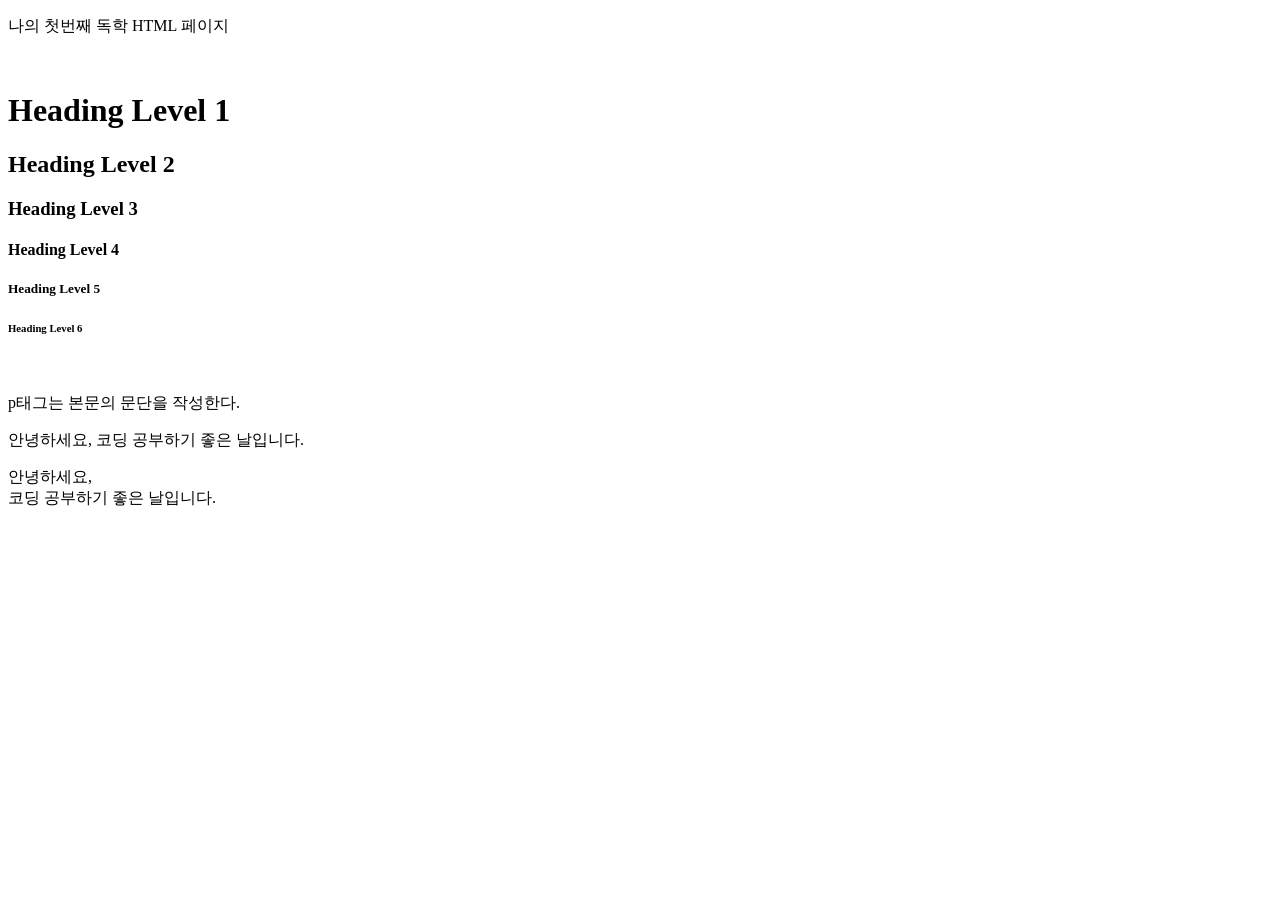
<file: 1.HTML/20220827.h1,pTag/index.html>
<!DOCTYPE html>
<html lang="en">
    <head>
        <meta charset="UTF-8">
        <meta http-equiv="X-UA-Compatible" content="IE=edge">
        <meta name="viewport" content="width=device-width, initial-scale=1.0">
        <title>My First Web Page!</title>
    </head>
    <body>
        
        <!--    웹 페이지에 표시할 내용을 적어봄    -->
        <p> 나의 첫번째 독학 HTML 페이지</p>
        <br>
        <h1>    Heading Level 1 </h1>
        <h2>    Heading Level 2 </h2>
        <h3>    Heading Level 3 </h3>
        <h4>    Heading Level 4 </h4>
        <h5>    Heading Level 5 </h5>
        <h6>    Heading Level 6 </h6>
        <br>
        <p> p태그는 본문의 문단을 작성한다.</p>
        <p>
            안녕하세요,
            코딩 공부하기 좋은 날입니다.
        </p>
        <p>
            안녕하세요,<br>
            코딩 공부하기 좋은 날입니다.
        </p>

        
    </body>
</html>
</file>
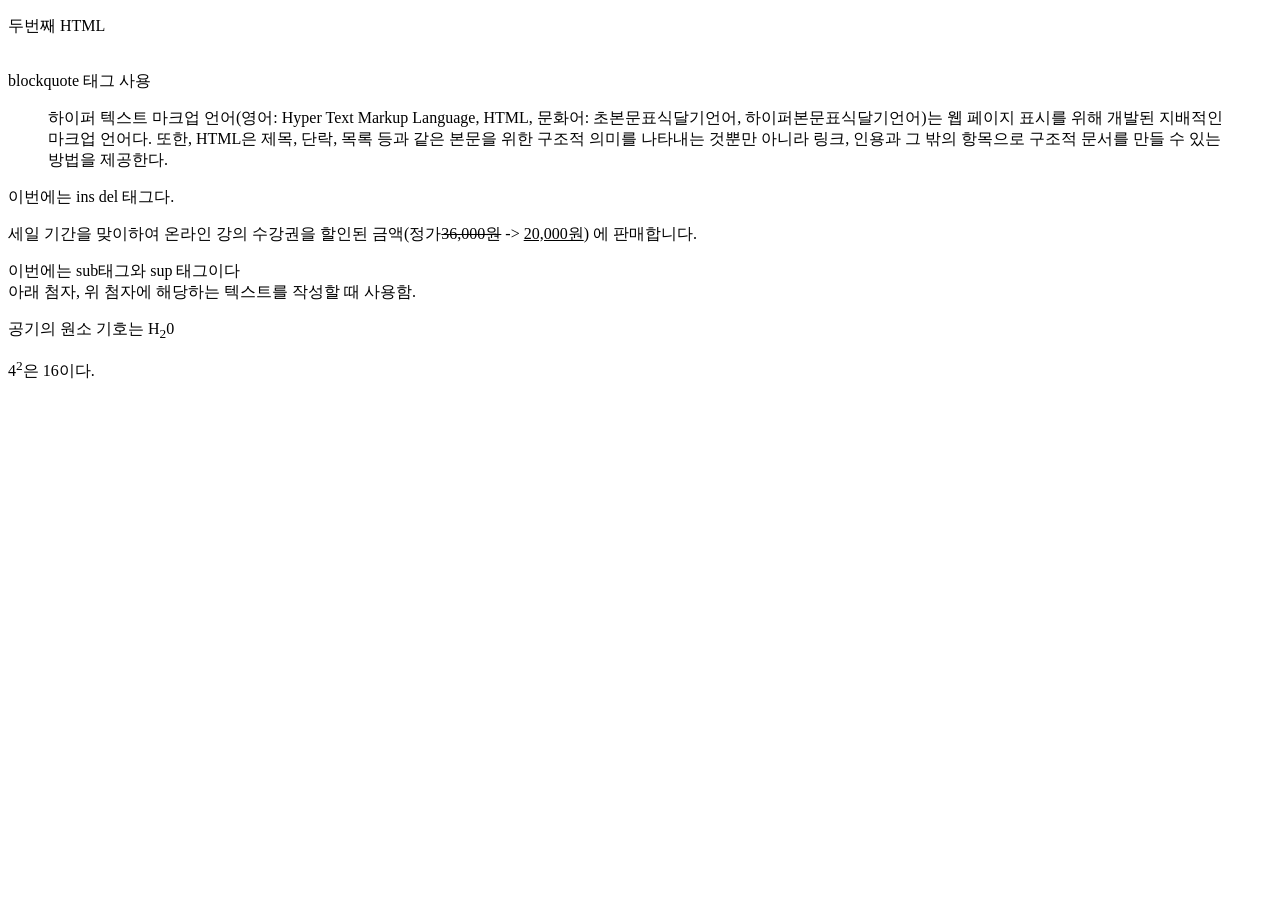
<file: 1.HTML/202208/20220828_q,span,div_1/index.html>
<!DOCTYPE html>
<html lang="en">
    <head>
        <meta charset="UTF-8">
        <meta http-equiv="X-UA-Compatible" content="IE=edge">
        <meta name="viewport" content="width=device-width, initial-scale=1.0">
        <title>2022년 8월 28일 </title>
    </head>
    <body>
        <p>두번째 HTML</p>
        <br>
        blockquote 태그 사용<br>
        <blockquote cite="https://ko.wikipedia.org/wiki/HTML">
            
            <p>
                하이퍼 텍스트 마크업 언어(영어: Hyper Text Markup Language, HTML, 문화어: 초본문표식달기언어, 하이퍼본문표식달기언어)는 
                웹 페이지 표시를 위해 개발된 지배적인 마크업 언어다. 또한, HTML은 제목, 단락, 목록 등과 같은 본문을 위한 구조적 의미를 나타내는 것뿐만 아니라 링크, 
                인용과 그 밖의 항목으로 구조적 문서를 만들 수 있는 방법을 제공한다. 

            </p>
        </blockquote>
        이번에는 ins del 태그다.<br>
        <p> 세일 기간을 맞이하여 온라인 강의 수강권을 할인된 금액(정가<del>36,000원</del> -> <ins>20,000원</ins>) 에 판매합니다.</p>

        이번에는 sub태그와 sup 태그이다<br>
        아래 첨자, 위 첨자에 해당하는 텍스트를 작성할 때 사용함.<br>
        <p>공기의 원소 기호는 H<sub>2</sub>0</p>
        <p>4<sup>2</sup>은 16이다.</p>
    </body>
</html>
</file>
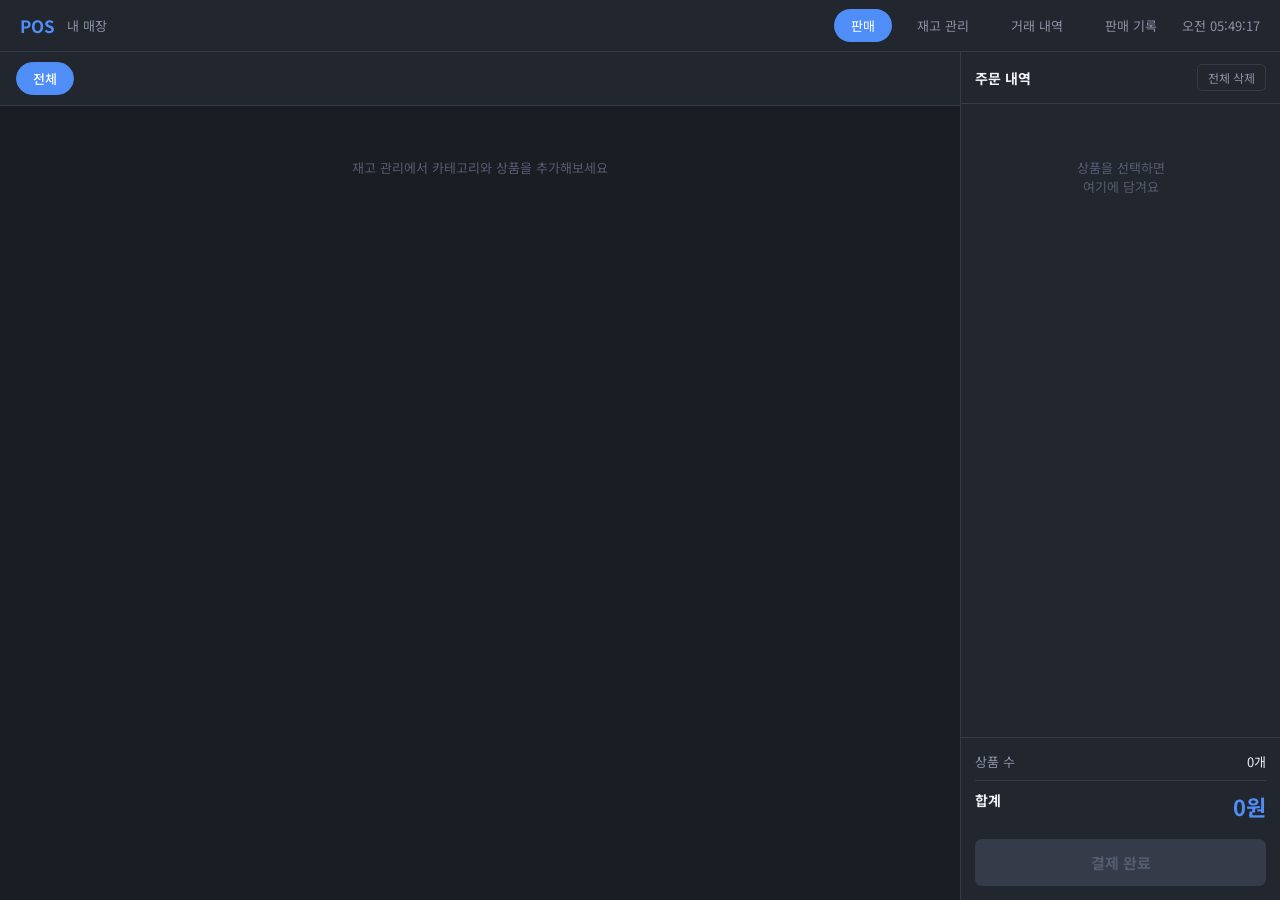
<file: SoloProject/pos-split-v3/pos-split-v3/index.html>
<!DOCTYPE html>
<html lang="ko">
<head>
<meta charset="UTF-8">
<meta name="viewport" content="width=device-width, initial-scale=1.0">
<title>POS 시스템</title>
<link rel="stylesheet" href="style.css">
</head>
<body>

<!-- 헤더 -->
<div class="header">
  <div style="display:flex;align-items:center;gap:12px">
    <span class="logo">POS</span>
    <span style="font-size:13px;color:var(--muted)">내 매장</span>
  </div>
  <div style="display:flex;align-items:center;gap:8px">
    <button class="htab active" onclick="switchView('sell')">판매</button>
    <button class="htab" onclick="switchView('inventory')">재고 관리</button>
    <button class="htab" id="htab-cancel" onclick="switchView('cancel')">거래 내역</button>
    <button class="htab" onclick="switchView('history')">판매 기록</button>
    <span class="clock" id="clock"></span>
  </div>
</div>

<!-- ══ 판매 뷰 ══ -->
<div class="main" id="view-sell" style="display:grid">
  <div class="left-panel">
    <div class="cat-bar" id="cat-bar"></div>
    <div class="product-area" id="product-area"></div>
  </div>
  <div class="order-panel">
    <div class="order-hdr">
      <span class="order-title">주문 내역</span>
      <button class="btn-clr" onclick="clearCart()">전체 삭제</button>
    </div>
    <div class="order-list" id="order-list"><div class="oempty">상품을 선택하면<br>여기에 담겨요</div></div>
    <div class="order-footer">
      <div class="srow"><span class="slabel">상품 수</span><span class="sval" id="item-count">0개</span></div>
      <hr class="dv">
      <div class="srow total"><span class="slabel">합계</span><span class="sval" id="total-amount">0원</span></div>
      <button class="btn-pay" id="btn-pay" onclick="openPayModal()" disabled>결제 완료</button>
    </div>
  </div>
</div>

<!-- ══ 재고 관리 뷰 ══ -->
<div class="view" id="view-inventory">
  <div class="sec-title">카테고리 관리</div>
  <div class="card">
    <div style="display:grid;grid-template-columns:1fr auto;gap:10px;align-items:flex-end;margin-bottom:10px">
      <div class="field"><label>카테고리 이름</label><input type="text" id="inp-cat-name" placeholder="예: 음료, 음식, 디저트"></div>
      <button class="btn-add" onclick="addCategory()" style="height:38px">+ 추가</button>
    </div>
    <div style="margin-bottom:8px">
      <div style="font-size:12px;color:var(--muted);margin-bottom:6px">색상 선택</div>
      <div class="swatch-row" id="swatch-row"></div>
    </div>
    <div class="cat-mgr-grid" id="cat-mgr-grid"></div>
  </div>
  <div class="sec-title">상품 등록</div>
  <div class="card">
    <div class="form-row3">
      <div class="field"><label>상품명</label><input type="text" id="inp-name" placeholder="예: 아메리카노"></div>
      <div class="field"><label>가격 (원)</label><input type="number" id="inp-price" placeholder="3000" min="0"></div>
      <div class="field">
        <label>수량</label>
        <div style="display:flex;gap:6px;align-items:center">
          <input type="number" id="inp-stock" placeholder="50" min="0" style="flex:1">
          <button id="inf-toggle" onclick="toggleInfNew()" title="무한 재고로 설정"
            style="padding:6px 10px;border:1px solid var(--border);border-radius:var(--radius-sm);background:var(--surface2);color:var(--muted);font-size:14px;cursor:pointer;white-space:nowrap;font-family:inherit;transition:all .15s;height:38px">
            ∞
          </button>
        </div>
      </div>
    </div>
    <div style="margin-bottom:12px">
      <div style="font-size:12px;color:var(--muted)">카테고리 선택</div>
      <div class="cat-sel-grid" id="cat-sel-grid"><span style="font-size:13px;color:var(--hint)">먼저 카테고리를 만들어주세요</span></div>
    </div>
    <div style="display:flex;align-items:flex-end;gap:10px">
      <div class="field"><label>이모지</label><button class="emoji-btn" id="emoji-btn" onclick="togglePicker(event)">☕</button></div>
      <button class="btn-add" onclick="addProduct()">+ 상품 등록</button>
    </div>
  </div>
  <div class="sec-title">전체 상품 목록</div>
  <table class="prod-table">
    <thead><tr><th></th><th>상품명</th><th>카테고리</th><th>가격</th><th>재고</th><th>수량 수정</th><th>수정</th><th>삭제</th></tr></thead>
    <tbody id="inv-tbody"></tbody>
  </table>
</div>

<!-- ══ 거래 내역 뷰 ══ -->
<div class="view" id="view-cancel">
  <div style="display:flex;justify-content:space-between;align-items:flex-end;flex-wrap:wrap;gap:10px;margin-bottom:1rem">
    <div>
      <div class="sec-title" style="margin-bottom:4px">거래 내역</div>
      <div style="font-size:13px;color:var(--muted)">블록을 클릭하면 상세 내역 및 취소 기능을 사용할 수 있어요</div>
    </div>
    <div style="display:flex;gap:8px;align-items:center;flex-wrap:wrap">
      <input type="date" class="date-input" id="cancel-filter-date" onchange="renderCancelView()" style="font-size:13px">
      <div style="display:flex;gap:4px">
        <button class="period-btn active" id="cfa" onclick="setCancelFilter('all',this)">전체</button>
        <button class="period-btn" id="cfn" onclick="setCancelFilter('active',this)">정상</button>
        <button class="period-btn" id="cfc" onclick="setCancelFilter('cancelled',this)">취소됨</button>
      </div>
    </div>
  </div>
  <div id="cancel-summary" style="display:flex;gap:10px;margin-bottom:1.25rem;flex-wrap:wrap"></div>
  <div id="cancel-list"></div>
</div>

<!-- ══ 거래 상세 팝업 ══ -->
<div class="cancel-modal-overlay" id="tx-detail-modal" style="z-index:1300">
  <div class="cancel-modal" style="width:440px;max-height:88vh;overflow-y:auto;text-align:left;padding:1.5rem">
    <!-- 헤더 -->
    <div style="display:flex;justify-content:space-between;align-items:flex-start;margin-bottom:1rem">
      <div>
        <div style="font-size:16px;font-weight:700;color:var(--text)">거래 상세</div>
        <div style="font-size:12px;color:var(--muted);margin-top:3px" id="txd-time"></div>
      </div>
      <button onclick="closeTxDetail()" style="font-size:20px;color:var(--muted);background:none;border:none;cursor:pointer;line-height:1;padding:2px 6px">✕</button>
    </div>
    <!-- 상태 + 거래금액 -->
    <div style="display:flex;align-items:center;justify-content:space-between;padding-bottom:1rem;margin-bottom:1rem;border-bottom:1px solid var(--border)">
      <div id="txd-status"></div>
      <div style="text-align:right">
        <div style="font-size:11px;color:var(--muted);margin-bottom:2px">거래 금액</div>
        <div style="font-size:20px;font-weight:700;color:var(--accent)" id="txd-total-amt"></div>
      </div>
    </div>
    <!-- 안내 -->
    <div id="txd-guide" style="font-size:12px;color:var(--muted);margin-bottom:10px">
      ☑ 상품을 체크하면 수량 조절 후 일부만 취소할 수 있어요
    </div>
    <!-- 상품 목록 -->
    <div id="txd-items" style="margin-bottom:1rem"></div>
    <!-- 선택 취소 금액 바 -->
    <div class="txd-sel-bar" id="txd-sel-bar">
      <div>
        <div style="font-size:11px;color:var(--danger);margin-bottom:2px">취소 예정 금액</div>
        <div style="font-size:16px;font-weight:700;color:var(--danger)" id="txd-cancel-amt">0원</div>
      </div>
      <div style="font-size:12px;color:var(--muted)" id="txd-cancel-cnt"></div>
    </div>
    <!-- 버튼 -->
    <div id="txd-actions"></div>
  </div>
</div>

<!-- ══ 판매 기록 뷰 ══ -->

<div class="view" id="view-history">

  <!-- 상단 요약 통계 -->
  <div class="stat-grid" id="stat-grid"></div>

  <!-- 기간 필터 -->
  <div class="flex-btw" style="align-items:flex-end">
    <div class="filter-bar" style="margin-bottom:0;flex-wrap:nowrap">
      <button class="period-btn active" onclick="setPeriod('all',this)">전체</button>
      <button class="period-btn" onclick="setPeriod('today',this)">오늘</button>
      <button class="period-btn" onclick="setPeriod('week',this)">이번 주</button>
      <button class="period-btn" onclick="setPeriod('month',this)">이번 달</button>
      <button class="period-btn" onclick="setPeriod('custom',this)">직접 선택</button>
    </div>
    <button class="btn-export" onclick="exportCSV()">CSV 내보내기</button>
  </div>

  <!-- 직접 날짜 선택 -->
  <div id="custom-range" style="display:none;margin-top:10px;display:flex;align-items:center;gap:8px;flex-wrap:wrap">
    <div class="field" style="margin:0"><label>시작일</label><input type="date" class="date-input" id="date-from"></div>
    <span style="color:var(--muted);margin-top:18px">~</span>
    <div class="field" style="margin:0"><label>종료일</label><input type="date" class="date-input" id="date-to"></div>
    <button class="btn-add" style="margin-top:18px" onclick="applyCustomRange()">적용</button>
  </div>

  <div style="margin-top:1.25rem">
    <!-- 일자별 테이블 -->
    <div class="sec-title">일자별 판매 현황</div>
    <table class="day-table" id="day-table">
      <thead>
        <tr>
          <th style="width:36px"></th>
          <th>날짜</th>
          <th>거래 건수</th>
          <th>판매 수량</th>
          <th>매출</th>
          <th>비율</th>
        </tr>
      </thead>
      <tbody id="day-tbody"></tbody>
    </table>
  </div>
</div>

<!-- 이모지 피커 -->
<div class="emoji-picker" id="emoji-picker"></div>

<!-- 상품 수정 모달 -->
<div class="edit-modal-overlay" id="edit-modal-overlay">
  <div class="edit-modal">
    <div class="edit-modal-title">
      <span>상품 수정</span>
      <button class="edit-modal-close" onclick="closeEditModal()">✕</button>
    </div>
    <div class="edit-field">
      <label>이모지</label>
      <div class="edit-emoji-row">
        <button class="emoji-btn" id="edit-emoji-btn" onclick="togglePickerEdit(event)">☕</button>
        <span style="font-size:12px;color:var(--muted)">클릭해서 변경</span>
      </div>
    </div>
    <div class="edit-field">
      <label>상품명</label>
      <input type="text" id="edit-name" placeholder="상품명">
    </div>
    <div class="edit-field">
      <label>가격 (원)</label>
      <input type="number" id="edit-price" placeholder="0" min="0">
    </div>
    <div class="edit-field">
      <label>재고 수량</label>
      <div style="display:flex;gap:6px;align-items:center">
        <input type="number" id="edit-stock" placeholder="0" min="0" style="flex:1">
        <button class="inf-toggle-edit" id="edit-inf-btn" onclick="toggleInfEdit()">∞ 무제한</button>
      </div>
    </div>
    <div class="edit-field">
      <label>카테고리</label>
      <div class="edit-cat-grid" id="edit-cat-grid"></div>
    </div>
    <div class="edit-actions">
      <button class="btn-cancel-edit" onclick="closeEditModal()">취소</button>
      <button class="btn-save" onclick="saveProductEdit()">저장</button>
    </div>
  </div>
</div>

<!-- 결제 모달 -->
<div class="modal-overlay" id="pay-modal">
  <div class="modal">
    <div class="modal-icon">✅</div>
    <div class="modal-title">결제 완료</div>
    <div class="modal-amount" id="modal-amount"></div>
    <div class="modal-items" id="modal-items"></div>
    <button class="btn-mc" onclick="closeModal()">확인</button>
    <button class="btn-mc-cancel" onclick="openCancelFromPayModal()">🚫 방금 결제 취소</button>
  </div>
</div>

<!-- 취소 확인 모달 -->
<div class="cancel-modal-overlay" id="cancel-modal">
  <div class="cancel-modal">
    <div class="cancel-icon">🚫</div>
    <div class="cancel-title">결제를 취소할까요?</div>
    <div class="cancel-desc">취소하면 재고가 복구되고<br>판매 기록에 [취소]로 표시돼요</div>
    <div class="cancel-amount" id="cancel-amount"></div>
    <div class="cancel-items" id="cancel-items"></div>
    <div class="cancel-actions">
      <button class="btn-no" onclick="closeCancelModal()">돌아가기</button>
      <button class="btn-yes" onclick="confirmCancel()">취소 확정</button>
    </div>
  </div>
</div>
<div class="toast" id="toast"></div>

<script src="data.js"></script>
<script src="app.js"></script>
</body>
</html>
</file>
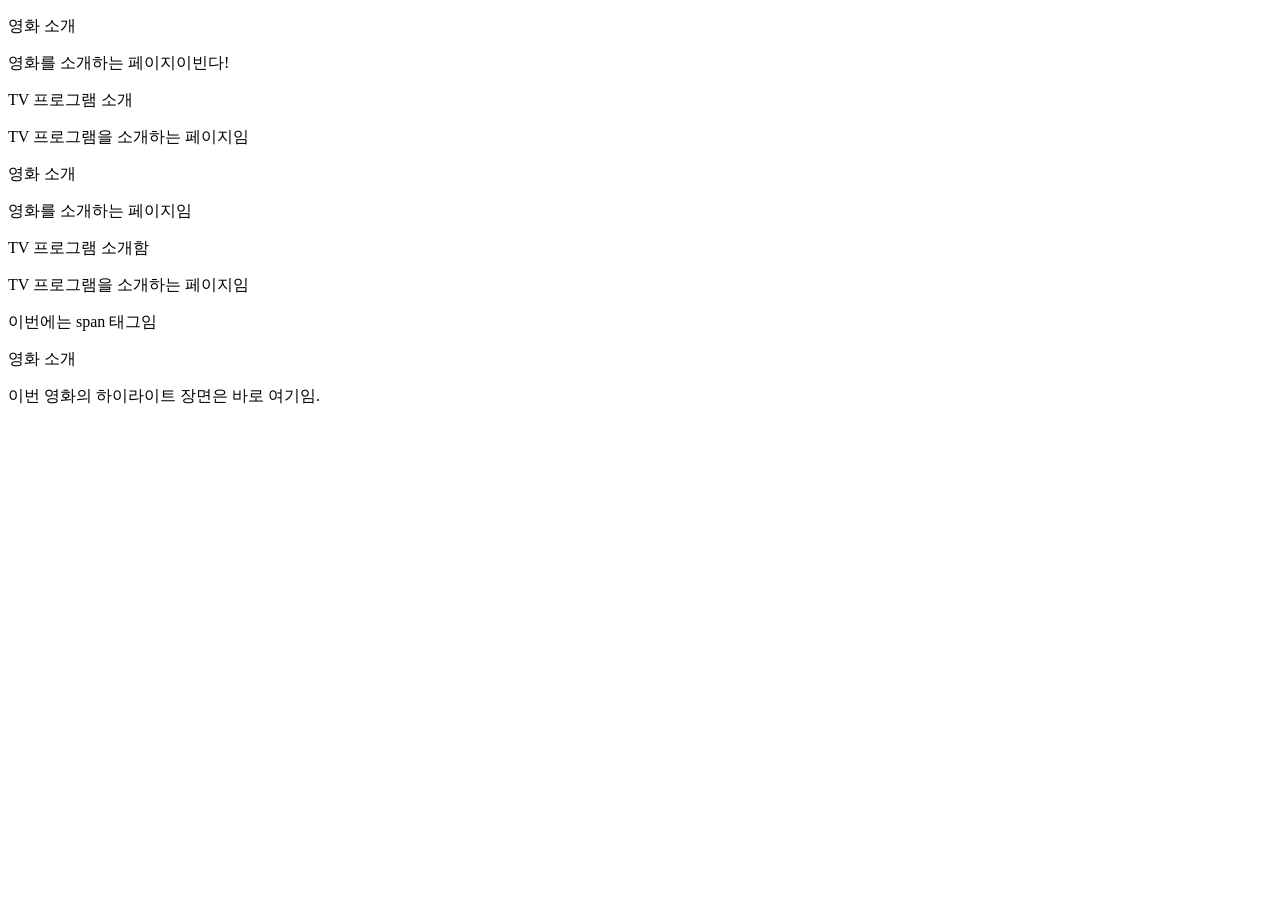
<file: 1.HTML/202208/20220828_q,span,div_1/index1.html>
<!DOCTYPE html>
<html lang="en">
    <head>
        <meta charset="UTF-8">
        <meta http-equiv="X-UA-Compatible" content="IE=edge">
        <meta name="viewport" content="width=device-width, initial-scale=1.0">
        <title>DIV</title>
    </head>
    <body>
        <p>영화 소개</p>
        <p>영화를 소개하는 페이지이빈다!</p>
        <p>TV 프로그램 소개</p>
        <p>TV 프로그램을 소개하는 페이지임</p>

        <div class = "movie">
            <p> 영화 소개</p>
            <p> 영화를 소개하는 페이지임</p>
        </div>
        <div class = "tv">
            <p>TV 프로그램 소개함</p>
            <p>TV 프로그램을 소개하는 페이지임</p>
        </div>

        이번에는 span 태그임<br>
        <p> 영화 소개</p>
        <p>이번 영화의 <span>하이라이트</span> 장면은 바로 여기임.</p>
    </body>
</html>
</file>
<file: SoloProject/pos-split-v3/pos-split-v3/style.css>
@import url('https://fonts.googleapis.com/css2?family=Noto+Sans+KR:wght@400;500;700&display=swap');
  *,*::before,*::after{box-sizing:border-box;margin:0;padding:0}
  :root{
    --bg:#1a1d23;--surface:#22262f;--surface2:#2a2f3a;--border:#353b49;
    --text:#f0f2f5;--muted:#8b92a5;--hint:#555d70;
    --accent:#4f8ef7;--accent2:#3a6fd6;
    --danger:#e05a5a;--success:#4caf7d;--amber:#f0a04a;
    --radius:10px;--radius-sm:7px;
  }
  body{font-family:'Noto Sans KR',sans-serif;background:var(--bg);color:var(--text);font-size:14px;height:100vh;overflow:hidden;display:flex;flex-direction:column}

  /* ── 헤더 ── */
  .header{display:flex;align-items:center;justify-content:space-between;padding:0 1.25rem;height:52px;background:var(--surface);border-bottom:1px solid var(--border);flex-shrink:0}
  .logo{font-size:17px;font-weight:700;color:var(--accent)}
  .htab{padding:6px 16px;border-radius:20px;font-size:13px;cursor:pointer;border:1px solid transparent;color:var(--muted);background:none;font-family:inherit;transition:all .15s}
  .htab:hover{color:var(--text);border-color:var(--border)}
  .htab.active{background:var(--accent);color:#fff}
  .clock{font-size:13px;color:var(--muted);min-width:75px;text-align:right}

  /* ── 판매 뷰 ── */
  .main{display:grid;grid-template-columns:1fr 320px;flex:1;min-height:0;overflow:hidden}
  .left-panel{display:flex;flex-direction:column;overflow:hidden}
  .cat-bar{display:flex;gap:6px;padding:10px 1rem;background:var(--surface);border-bottom:1px solid var(--border);overflow-x:auto;flex-shrink:0;scrollbar-width:none;align-items:center}
  .cat-bar::-webkit-scrollbar{display:none}
  .ctab{padding:6px 16px;border-radius:20px;font-size:13px;cursor:pointer;border:1px solid var(--border);background:var(--surface2);color:var(--muted);font-family:inherit;white-space:nowrap;flex-shrink:0;transition:all .15s}
  .ctab:hover{color:var(--text);border-color:var(--muted)}
  .ctab.active{color:#fff;font-weight:500}
  .product-area{flex:1;overflow-y:auto;padding:1.25rem;scrollbar-width:thin;scrollbar-color:var(--border) transparent}
  .cat-block{margin-bottom:2rem}
  .cat-block-hdr{display:flex;align-items:center;gap:10px;margin-bottom:12px}
  .cat-block-label{font-size:12px;font-weight:700;letter-spacing:.6px;text-transform:uppercase;white-space:nowrap}
  .cat-block-line{flex:1;height:1px}
  .cat-block-cnt{font-size:11px;color:var(--hint);background:var(--surface2);padding:2px 8px;border-radius:20px;white-space:nowrap}
  .pgrid{display:grid;grid-template-columns:repeat(auto-fill,minmax(138px,1fr));gap:10px}
  .pcard{background:var(--surface);border:1px solid var(--border);border-radius:var(--radius);cursor:pointer;overflow:hidden;position:relative;transition:border-color .15s,background .15s,transform .1s;display:flex;flex-direction:column}
  .pcard:hover{border-color:var(--accent);background:var(--surface2)}
  .pcard:active{transform:scale(.97)}
  .pcard.out{opacity:.4;cursor:not-allowed;pointer-events:none}
  .pcard-emoji{height:78px;background:var(--surface2);display:flex;align-items:center;justify-content:center;font-size:32px;border-bottom:1px solid var(--border)}
  .pcard-info{padding:10px 10px 12px}
  .pcard-name{font-size:13px;font-weight:500;margin-bottom:3px;line-height:1.3}
  .pcard-price{font-size:14px;font-weight:700;color:var(--accent)}
  .pbadge{position:absolute;top:6px;right:6px;font-size:11px;padding:2px 7px;border-radius:20px;font-weight:500}
  .b-ok{background:rgba(76,175,125,.18);color:var(--success)}
  .b-low{background:rgba(240,160,74,.18);color:var(--amber)}
  .b-out{background:rgba(224,90,90,.18);color:var(--danger)}
  .cat-empty{grid-column:1/-1;color:var(--hint);font-size:13px;padding:1rem 0;text-align:center}

  /* ── 주문 패널 ── */
  .order-panel{background:var(--surface);border-left:1px solid var(--border);display:flex;flex-direction:column;overflow:hidden}
  .order-hdr{padding:12px 14px;border-bottom:1px solid var(--border);flex-shrink:0;display:flex;align-items:center;justify-content:space-between}
  .order-title{font-size:14px;font-weight:700}
  .btn-clr{font-size:12px;color:var(--muted);cursor:pointer;background:none;border:1px solid var(--border);border-radius:5px;padding:4px 10px;font-family:inherit}
  .btn-clr:hover{color:var(--danger);border-color:var(--danger)}
  .order-list{flex:1;overflow-y:auto;padding:6px 0;scrollbar-width:thin;scrollbar-color:var(--border) transparent}
  .oempty{text-align:center;color:var(--hint);font-size:13px;padding:3rem 1rem}
  .oitem{display:flex;align-items:center;gap:6px;padding:8px 12px;border-bottom:1px solid var(--border);transition:background .1s}
  .oitem:hover{background:var(--surface2)}
  .oi-name{flex:1;font-size:13px;line-height:1.3}
  .qctrl{display:flex;align-items:center;gap:4px}
  .qbtn{width:24px;height:24px;border-radius:6px;border:1px solid var(--border);background:var(--surface2);color:var(--text);font-size:15px;cursor:pointer;display:flex;align-items:center;justify-content:center;transition:all .1s;line-height:1}
  .qbtn:hover{background:var(--accent);border-color:var(--accent);color:#fff}
  .qnum{font-size:13px;font-weight:700;min-width:20px;text-align:center}
  .oi-price{font-size:12px;font-weight:500;min-width:52px;text-align:right}
  .oi-del{font-size:14px;color:var(--hint);cursor:pointer;margin-left:2px}
  .oi-del:hover{color:var(--danger)}
  .order-footer{border-top:1px solid var(--border);padding:14px;flex-shrink:0}
  .srow{display:flex;justify-content:space-between;margin-bottom:5px}
  .slabel{font-size:13px;color:var(--muted)}
  .sval{font-size:13px}
  .srow.total .slabel{font-size:14px;font-weight:700;color:var(--text)}
  .srow.total .sval{font-size:22px;font-weight:700;color:var(--accent)}
  hr.dv{border:none;border-top:1px solid var(--border);margin:9px 0}
  .btn-pay{width:100%;padding:13px;background:var(--accent);color:#fff;border:none;border-radius:var(--radius-sm);font-size:15px;font-weight:700;cursor:pointer;font-family:inherit;transition:background .15s,transform .1s;margin-top:12px}
  .btn-pay:hover{background:var(--accent2)}
  .btn-pay:active{transform:scale(.98)}
  .btn-pay:disabled{background:var(--border);color:var(--hint);cursor:not-allowed;transform:none}

  /* ── 공통 뷰 ── */
  .view{display:none;flex:1;overflow-y:auto;padding:1.25rem;scrollbar-width:thin;scrollbar-color:var(--border) transparent}
  .view.active{display:block}
  .sec-title{font-size:15px;font-weight:700;margin-bottom:1rem}
  .flex-btw{display:flex;justify-content:space-between;align-items:center;margin-bottom:1rem}
  .card{background:var(--surface);border:1px solid var(--border);border-radius:var(--radius);padding:1.25rem;margin-bottom:1.25rem}

  /* ── 재고 관리 ── */
  .form-row3{display:grid;grid-template-columns:2fr 1fr 1fr;gap:10px;margin-bottom:10px}
  .field label{display:block;font-size:12px;color:var(--muted);margin-bottom:5px}
  .field input,.field select{width:100%;padding:9px 10px;border:1px solid var(--border);border-radius:var(--radius-sm);font-size:14px;background:var(--surface2);color:var(--text);outline:none;font-family:inherit;transition:border-color .15s}
  .field input:focus,.field select:focus{border-color:var(--accent)}
  .swatch-row{display:flex;gap:6px;flex-wrap:wrap}
  .swatch{width:22px;height:22px;border-radius:50%;cursor:pointer;border:2px solid transparent;transition:border-color .1s,transform .1s}
  .swatch:hover{transform:scale(1.15)}
  .swatch.sel{border-color:#fff}
  .cat-sel-grid{display:flex;flex-wrap:wrap;gap:6px;margin-top:8px}
  .csbtn{padding:5px 14px;border-radius:20px;border:1px solid var(--border);background:var(--surface2);color:var(--muted);font-size:12px;cursor:pointer;font-family:inherit;white-space:nowrap;transition:all .15s;display:flex;align-items:center;gap:5px}
  .csbtn:hover{border-color:var(--muted);color:var(--text)}
  .csbtn.sel{color:#fff;border-color:transparent;font-weight:500}
  .cdot{width:8px;height:8px;border-radius:50%;flex-shrink:0}
  .emoji-btn{font-size:24px;width:44px;height:38px;border:1px solid var(--border);border-radius:var(--radius-sm);background:var(--surface2);cursor:pointer;display:flex;align-items:center;justify-content:center;flex-shrink:0}
  .emoji-btn:hover{border-color:var(--accent)}
  .emoji-picker{position:fixed;background:var(--surface2);border:1px solid var(--border);border-radius:var(--radius);padding:10px;z-index:999;display:none;grid-template-columns:repeat(8,1fr);gap:4px;box-shadow:0 8px 32px rgba(0,0,0,.5);max-width:280px}
  .emoji-picker.show{display:grid}
  .ep-item{font-size:22px;cursor:pointer;padding:4px;border-radius:5px;text-align:center}
  .ep-item:hover{background:var(--border)}
  .btn-add{padding:9px 20px;background:var(--accent);color:#fff;border:none;border-radius:var(--radius-sm);font-size:14px;font-weight:500;cursor:pointer;font-family:inherit}
  .btn-add:hover{background:var(--accent2)}
  .cat-mgr-grid{display:grid;grid-template-columns:repeat(auto-fill,minmax(170px,1fr));gap:8px;margin-top:12px}
  .cmcard{background:var(--surface2);border:1px solid var(--border);border-radius:var(--radius-sm);padding:10px 12px;display:flex;align-items:center;gap:8px}
  .cmdot{width:10px;height:10px;border-radius:50%;flex-shrink:0}
  .cmname{flex:1;font-size:13px;font-weight:500}
  .cmcnt{font-size:11px;color:var(--muted)}
  .btn-delcat{font-size:12px;color:var(--hint);cursor:pointer;background:none;border:none;font-family:inherit;padding:2px 5px}
  .btn-delcat:hover{color:var(--danger)}
  .prod-table{width:100%;border-collapse:collapse}
  .prod-table th{text-align:left;font-size:12px;color:var(--muted);font-weight:500;padding:7px 10px;border-bottom:1px solid var(--border);white-space:nowrap}
  .prod-table td{padding:9px 10px;border-bottom:1px solid var(--border);font-size:13px}
  .prod-table tr:hover td{background:var(--surface2)}
  .tbl-input{width:68px;padding:5px 7px;border:1px solid var(--border);border-radius:5px;background:var(--surface2);color:var(--text);font-size:13px;font-family:inherit;outline:none}
  .tbl-input:focus{border-color:var(--accent)}
  .btn-del{font-size:12px;color:var(--hint);cursor:pointer;background:none;border:none;font-family:inherit;padding:3px 6px}
  .btn-del:hover{color:var(--danger)}
  .cat-pill{font-size:11px;padding:2px 9px;border-radius:20px;font-weight:500;display:inline-flex;align-items:center;gap:4px}
  .btn-edit{font-size:12px;color:var(--accent);cursor:pointer;background:none;border:1px solid var(--accent);border-radius:5px;font-family:inherit;padding:3px 9px;transition:all .15s}
  .btn-edit:hover{background:var(--accent);color:#fff}
  /* 수정 모달 */
  .edit-modal-overlay{position:fixed;inset:0;background:rgba(0,0,0,.65);z-index:1100;display:none;align-items:center;justify-content:center}
  .edit-modal-overlay.show{display:flex}
  .edit-modal{background:var(--surface2);border:1px solid var(--border);border-radius:14px;padding:1.5rem;width:420px;max-width:95vw;max-height:90vh;overflow-y:auto}
  .edit-modal-title{font-size:16px;font-weight:700;margin-bottom:1.25rem;display:flex;align-items:center;justify-content:space-between}
  .edit-modal-close{font-size:20px;color:var(--muted);cursor:pointer;background:none;border:none;line-height:1}
  .edit-modal-close:hover{color:var(--text)}
  .edit-field{margin-bottom:12px}
  .edit-field label{display:block;font-size:12px;color:var(--muted);margin-bottom:5px}
  .edit-field input{width:100%;padding:9px 10px;border:1px solid var(--border);border-radius:var(--radius-sm);font-size:14px;background:var(--surface);color:var(--text);outline:none;font-family:inherit;transition:border-color .15s}
  .edit-field input:focus{border-color:var(--accent)}
  .edit-cat-grid{display:flex;flex-wrap:wrap;gap:6px;margin-top:6px}
  .edit-emoji-row{display:flex;align-items:center;gap:10px}
  .edit-actions{display:flex;gap:8px;margin-top:1.25rem}
  .btn-save{flex:1;padding:11px;background:var(--accent);color:#fff;border:none;border-radius:var(--radius-sm);font-size:14px;font-weight:700;cursor:pointer;font-family:inherit}
  .btn-save:hover{background:var(--accent2)}
  .btn-cancel-edit{flex:1;padding:11px;background:transparent;color:var(--muted);border:1px solid var(--border);border-radius:var(--radius-sm);font-size:14px;cursor:pointer;font-family:inherit}
  .btn-cancel-edit:hover{border-color:var(--muted);color:var(--text)}
  .inf-toggle-edit{padding:6px 12px;border:1px solid var(--border);border-radius:var(--radius-sm);background:var(--surface);color:var(--muted);font-size:14px;cursor:pointer;font-family:inherit;white-space:nowrap;transition:all .15s;height:38px}
  .inf-toggle-edit.on{background:var(--accent);color:#fff;border-color:var(--accent)}

  /* ══════════════════════════════════
     판매 기록 뷰 (신규)
  ══════════════════════════════════ */

  /* 상단 요약 통계 */
  .stat-grid{display:grid;grid-template-columns:repeat(4,1fr);gap:10px;margin-bottom:1.25rem}
  .stat-card{background:var(--surface);border:1px solid var(--border);border-radius:var(--radius);padding:14px 16px}
  .stat-card.ac{border-color:var(--accent)}
  .stat-lbl{font-size:12px;color:var(--muted);margin-bottom:6px}
  .stat-val{font-size:20px;font-weight:700}
  .stat-card.ac .stat-val{color:var(--accent)}

  /* 기간 필터 바 */
  .filter-bar{display:flex;align-items:center;gap:8px;margin-bottom:1rem;flex-wrap:wrap}
  .period-btn{padding:6px 14px;border-radius:20px;border:1px solid var(--border);background:var(--surface2);color:var(--muted);font-size:13px;cursor:pointer;font-family:inherit;transition:all .15s}
  .period-btn:hover{color:var(--text);border-color:var(--muted)}
  .period-btn.active{background:var(--accent);color:#fff;border-color:var(--accent)}
  .date-range{display:flex;align-items:center;gap:6px;margin-left:auto}
  .date-input{padding:6px 10px;border:1px solid var(--border);border-radius:var(--radius-sm);background:var(--surface2);color:var(--text);font-size:13px;font-family:inherit;outline:none}
  .date-input:focus{border-color:var(--accent)}

  /* 일자별 테이블 */
  .day-table{width:100%;border-collapse:collapse;margin-bottom:1.5rem}
  .day-table th{text-align:left;font-size:12px;color:var(--muted);font-weight:500;padding:8px 12px;border-bottom:1px solid var(--border);white-space:nowrap}
  .day-table td{padding:10px 12px;border-bottom:1px solid var(--border);font-size:13px;vertical-align:middle}
  .day-table tr.day-row{cursor:pointer;transition:background .1s}
  .day-table tr.day-row:hover td{background:var(--surface2)}
  .day-table tr.day-row.expanded td{background:var(--surface2)}
  .day-expand-icon{font-size:11px;color:var(--muted);margin-left:6px;transition:transform .2s;display:inline-block}
  .day-expand-icon.open{transform:rotate(90deg)}
  .day-total{font-weight:700;color:var(--accent)}
  .day-cnt{font-size:12px;color:var(--muted)}

  /* 드릴다운 영역 */
  .drill-row{display:none}
  .drill-row.show{display:table-row}
  .drill-cell{padding:0 !important;border-bottom:2px solid var(--accent) !important}
  .drill-inner{padding:1rem 1.25rem;background:var(--bg)}

  /* 드릴다운 탭 */
  .drill-tabs{display:flex;gap:6px;margin-bottom:1rem}
  .dtab{padding:5px 14px;border-radius:20px;border:1px solid var(--border);background:var(--surface);color:var(--muted);font-size:12px;cursor:pointer;font-family:inherit;transition:all .15s}
  .dtab:hover{color:var(--text)}
  .dtab.active{background:var(--accent);color:#fff;border-color:var(--accent)}

  /* 드릴다운 내용 */
  .drill-section{display:none}
  .drill-section.active{display:block}

  /* 카테고리별 바 차트 */
  .cat-bars{}
  .cat-bar-row{display:flex;align-items:center;gap:10px;margin-bottom:10px}
  .cat-bar-label{font-size:12px;color:var(--text);min-width:70px;text-align:right;white-space:nowrap;overflow:hidden;text-overflow:ellipsis}
  .cat-bar-track{flex:1;height:24px;background:var(--surface);border-radius:4px;overflow:hidden;position:relative}
  .cat-bar-fill{height:100%;border-radius:4px;display:flex;align-items:center;padding-left:8px;font-size:11px;font-weight:700;min-width:28px;transition:width .4s ease;white-space:nowrap}
  .cat-bar-stat{font-size:12px;color:var(--muted);min-width:90px;text-align:right}

  /* 상품별 리스트 */
  .prod-rank-list{}
  .prod-rank-item{display:flex;align-items:center;gap:10px;padding:8px 10px;border-radius:var(--radius-sm);margin-bottom:6px;background:var(--surface)}
  .rank-num{font-size:12px;font-weight:700;color:var(--hint);min-width:20px;text-align:center}
  .rank-emoji{font-size:18px;width:28px;text-align:center}
  .rank-info{flex:1}
  .rank-name{font-size:13px;font-weight:500}
  .rank-cat{font-size:11px;color:var(--muted);margin-top:1px}
  .rank-qty{font-size:12px;color:var(--muted);min-width:40px;text-align:right}
  .rank-rev{font-size:13px;font-weight:700;color:var(--accent);min-width:70px;text-align:right}

  /* 거래 내역 리스트 */
  .tx-list{}
  .tx-item{background:var(--surface);border:1px solid var(--border);border-radius:var(--radius-sm);padding:10px 12px;margin-bottom:6px}
  .tx-top{display:flex;justify-content:space-between;align-items:center;margin-bottom:4px}
  .tx-time{font-size:12px;color:var(--muted)}
  .tx-total{font-size:14px;font-weight:700;color:var(--accent)}
  .tx-items{font-size:12px;color:var(--muted);line-height:1.7}

  /* 내보내기 버튼 */
  .btn-export{padding:7px 14px;border:1px solid var(--border);border-radius:var(--radius-sm);background:var(--surface2);color:var(--muted);font-size:13px;cursor:pointer;font-family:inherit;transition:all .15s}
  .btn-export:hover{border-color:var(--success);color:var(--success)}

  /* 빈 상태 */
  .empty-msg{text-align:center;color:var(--hint);font-size:13px;padding:2rem}

  /* 토스트 */
  .toast{position:fixed;bottom:24px;left:50%;transform:translateX(-50%) translateY(10px);background:var(--surface2);border:1px solid var(--border);color:var(--text);padding:10px 22px;border-radius:20px;font-size:13px;opacity:0;transition:opacity .2s,transform .2s;pointer-events:none;z-index:9999;box-shadow:0 4px 20px rgba(0,0,0,.4)}
  .toast.show{opacity:1;transform:translateX(-50%) translateY(0)}

  /* 결제 모달 */
  .modal-overlay{position:fixed;inset:0;background:rgba(0,0,0,.65);z-index:1000;display:none;align-items:center;justify-content:center}
  .modal-overlay.show{display:flex}
  .modal{background:var(--surface2);border:1px solid var(--border);border-radius:14px;padding:2rem;width:320px;text-align:center}
  .modal-icon{font-size:48px;margin-bottom:12px}
  .modal-title{font-size:18px;font-weight:700;margin-bottom:6px}
  .modal-amount{font-size:28px;font-weight:700;color:var(--accent);margin-bottom:18px}
  .modal-items{font-size:13px;color:var(--muted);margin-bottom:20px;line-height:1.9;text-align:left}
  .btn-mc{width:100%;padding:12px;background:var(--accent);color:#fff;border:none;border-radius:var(--radius-sm);font-size:15px;font-weight:700;cursor:pointer;font-family:inherit}
  .btn-mc:hover{background:var(--accent2)}
  .btn-mc-cancel{width:100%;padding:12px;background:transparent;color:var(--danger);border:1px solid var(--danger);border-radius:var(--radius-sm);font-size:14px;font-weight:700;cursor:pointer;font-family:inherit;margin-top:8px;transition:all .15s}
  .btn-mc-cancel:hover{background:var(--danger);color:#fff}
  .cancel-modal-overlay{position:fixed;inset:0;background:rgba(0,0,0,.7);z-index:1200;display:none;align-items:center;justify-content:center}
  .cancel-modal-overlay.show{display:flex}
  .cancel-modal{background:var(--surface2);border:1px solid var(--border);border-radius:14px;padding:1.75rem;width:340px;max-width:95vw;text-align:center}
  .cancel-icon{font-size:44px;margin-bottom:12px}
  .cancel-title{font-size:17px;font-weight:700;margin-bottom:6px}
  .cancel-desc{font-size:13px;color:var(--muted);margin-bottom:8px;line-height:1.7}
  .cancel-amount{font-size:22px;font-weight:700;color:var(--danger);margin-bottom:14px}
  .cancel-items{font-size:12px;color:var(--muted);margin-bottom:18px;line-height:1.8;text-align:left;background:var(--surface);border-radius:var(--radius-sm);padding:10px 14px}
  .cancel-actions{display:flex;gap:8px}
  .btn-no{flex:1;padding:11px;background:transparent;color:var(--muted);border:1px solid var(--border);border-radius:var(--radius-sm);font-size:14px;cursor:pointer;font-family:inherit}
  .btn-no:hover{border-color:var(--muted);color:var(--text)}
  .btn-yes{flex:1;padding:11px;background:var(--danger);color:#fff;border:none;border-radius:var(--radius-sm);font-size:14px;font-weight:700;cursor:pointer;font-family:inherit}
  .btn-yes:hover{opacity:.85}
  .tx-item.cancelled{opacity:.5;border-color:var(--danger)!important}
  .tx-badge-cancel{font-size:11px;padding:2px 8px;border-radius:20px;background:rgba(224,90,90,.18);color:var(--danger);font-weight:500;margin-left:6px}
  .tx-badge-ok{font-size:11px;padding:2px 8px;border-radius:20px;background:rgba(76,175,125,.18);color:var(--success);font-weight:500;margin-left:6px}
  /* 거래 블록 그리드 */
  /* ── 거래내역 블록 그리드 ── */
  .tx-block-grid{display:grid;grid-template-columns:repeat(auto-fill,minmax(150px,1fr));gap:10px}
  .tx-block{background:var(--surface);border:1.5px solid var(--border);border-radius:var(--radius);padding:14px 12px 12px;cursor:pointer;transition:border-color .15s,box-shadow .15s,transform .1s;position:relative;display:flex;flex-direction:column;gap:4px}
  .tx-block:hover{border-color:var(--accent);box-shadow:0 4px 16px rgba(79,142,247,.12);transform:translateY(-2px)}
  .tx-block:active{transform:scale(.97)}
  .tx-block.tx-cancelled{border-color:rgba(224,90,90,.5)!important;opacity:.65}
  .tx-block.tx-partial{border-color:rgba(240,160,74,.6)!important}
  .tx-block-badge{position:absolute;top:8px;right:8px;font-size:10px;padding:2px 7px;border-radius:20px;font-weight:600;letter-spacing:.2px}
  .tx-block-date{font-size:11px;color:var(--hint);line-height:1.4;margin-bottom:2px}
  .tx-block-amt{font-size:17px;font-weight:700;color:var(--accent)}
  .tx-block.tx-cancelled .tx-block-amt{text-decoration:line-through;color:var(--muted)}
  .tx-block-meta{font-size:11px;color:var(--muted)}
  /* ── 상세 팝업 상품 행 ── */
  .txd-item-row{display:flex;align-items:center;gap:10px;padding:11px 0;border-bottom:1px solid var(--border)}
  .txd-item-row:last-child{border-bottom:none}
  .txd-item-row.txd-row-cancelled{opacity:.45}
  .txd-check{width:18px;height:18px;cursor:pointer;accent-color:var(--danger);flex-shrink:0}
  .txd-item-info{flex:1;min-width:0}
  .txd-item-name{font-size:13px;font-weight:500;white-space:nowrap;overflow:hidden;text-overflow:ellipsis}
  .txd-item-price{font-size:12px;color:var(--muted);margin-top:2px}
  .txd-qty-wrap{display:flex;align-items:center;gap:8px;flex-shrink:0}
  .txd-qty-ctrl{display:flex;align-items:center;gap:5px;background:var(--surface);border:1px solid var(--border);border-radius:var(--radius-sm);padding:3px 6px}
  .txd-qty-btn{width:22px;height:22px;border-radius:5px;border:none;background:transparent;color:var(--text);font-size:15px;cursor:pointer;display:flex;align-items:center;justify-content:center;transition:background .1s;line-height:1}
  .txd-qty-btn:hover{background:var(--danger);color:#fff;border-radius:4px}
  .txd-qty-num{font-size:13px;font-weight:700;min-width:22px;text-align:center;color:var(--text)}
  .txd-item-sub{font-size:13px;font-weight:600;min-width:64px;text-align:right}
  /* 선택금액 바 */
  .txd-sel-bar{background:rgba(224,90,90,.1);border:1px solid rgba(224,90,90,.3);border-radius:var(--radius-sm);padding:10px 14px;margin-bottom:1rem;display:none;justify-content:space-between;align-items:center}
  .txd-sel-bar.show{display:flex}
</file>
